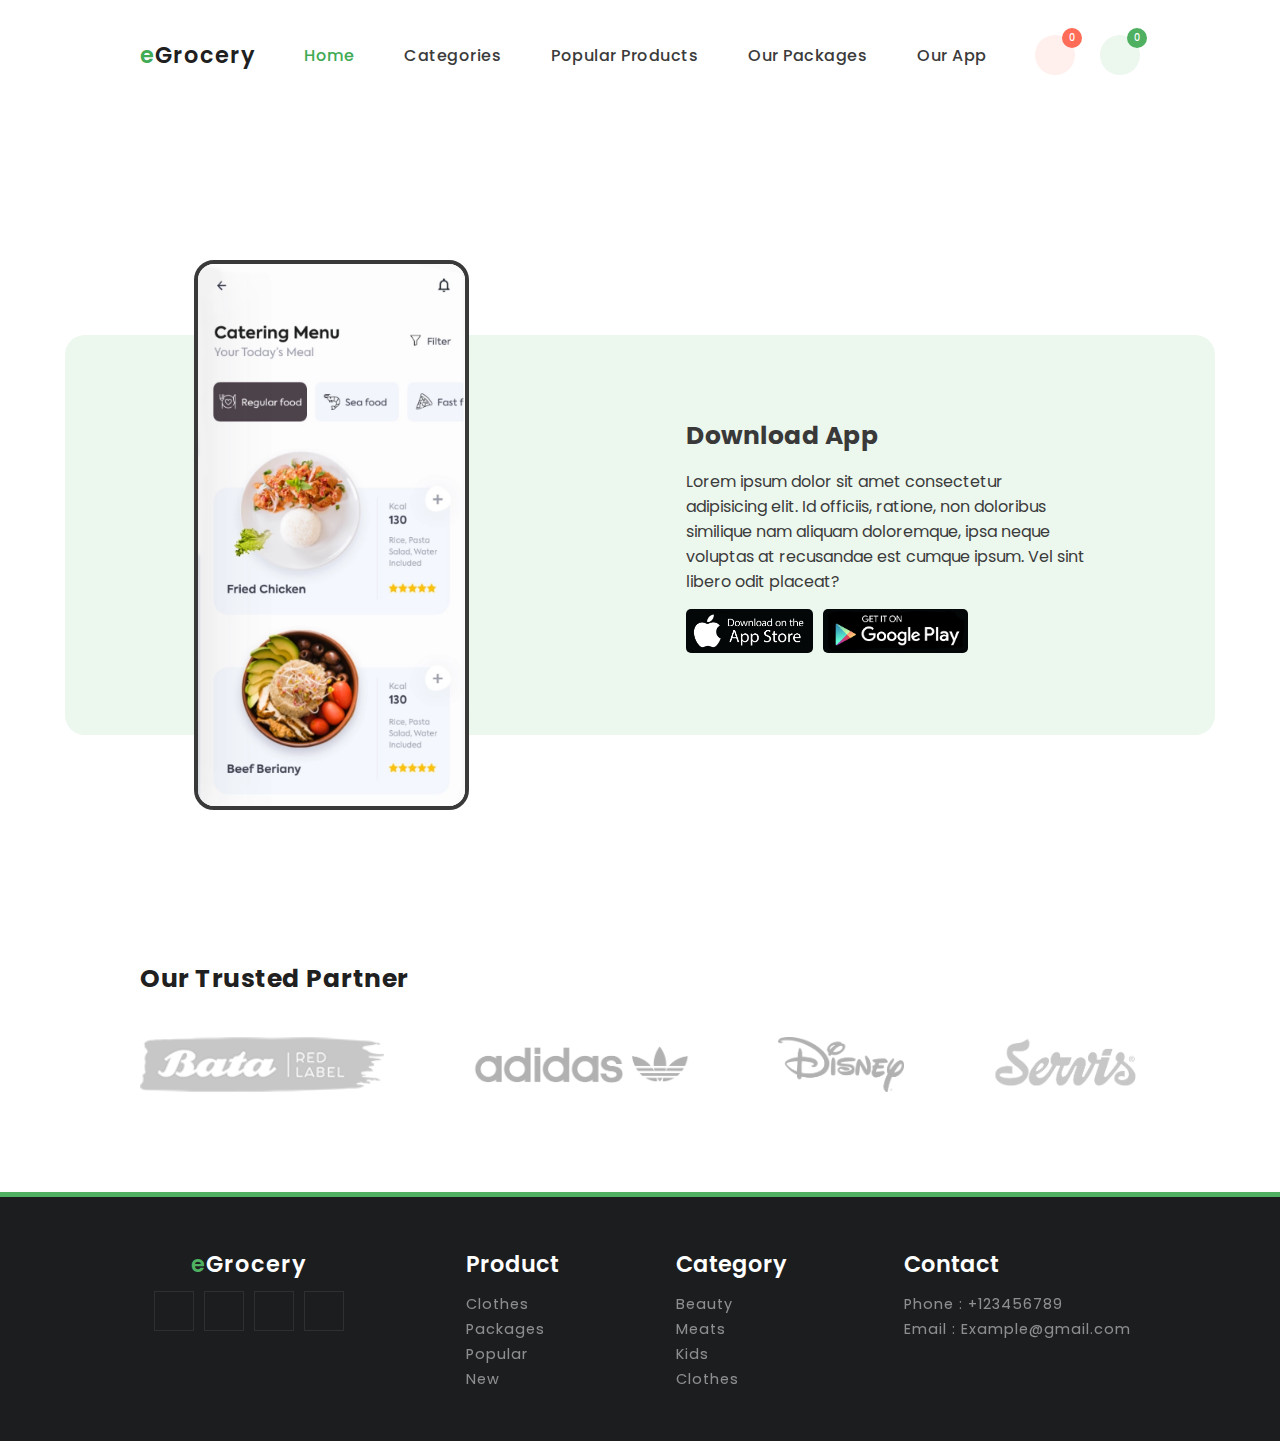
<file: app.html>
<html>
<head>
<meta charset="utf-8">
<meta name="viewport" content="width=device-width, initial-scale=1.0">
<!--==Title==================================-->
<title>eGrocery Store</title>
<!--==Stylesheet=============================-->
<link rel="stylesheet" type="text/css" href="style.css"/>
<!--==Fav-icon===============================-->
<link rel="shortcut icon" href="images/fav-icon.png"/>
<!--==Using-Font-Awesome=====================-->
<link rel="stylesheet" href="https://pro.fontawesome.com/releases/v5.10.0/css/all.css" integrity="sha384-AYmEC3Yw5cVb3ZcuHtOA93w35dYTsvhLPVnYs9eStHfGJvOvKxVfELGroGkvsg+p" crossorigin="anonymous"/>
<!--==Import-Font-Family======================-->
<link rel="preconnect" href="https://fonts.googleapis.com">
<link rel="preconnect" href="https://fonts.gstatic.com" crossorigin>
<link href="https://fonts.googleapis.com/css2?family=Poppins:ital,wght@0,100;0,200;0,300;0,400;0,500;0,600;0,700;0,800;0,900;1,100;1,200;1,300;1,400;1,500;1,600;1,700;1,800;1,900&display=swap" rel="stylesheet">
</head>
<body>
    <!--==Navigation================================-->
    <nav class="navigation">
        <!--logo-------->
        <a href="index.html" class="logo">
            <span>e</span>Grocery
        </a>
        <!--menu-btn---->
        <input type="checkbox" class="menu-btn" id="menu-btn">
        <label for="menu-btn" class="menu-icon">
            <span class="nav-icon"></span>
        </label>
        <!--menu-------->
        <ul class="menu">
            <li><a href="index.html" class="active">Home</a></li>
            <li><a href="category.html">Categories</a></li>
            <li><a href="popular.html">Popular Products</a></li>
            <li><a href="packages.html">Our Packages</a></li>
            <li><a href="app.html">Our App</a></li>
        </ul>
        <!--right-nav-(cart-like)-->
        <div class="right-nav">
            <!--like----->
            <a href="#" class="like">
                <i class="far fa-heart"></i>
                <span>0</span>
            </a>
            <!--cart----->
            <a href="#" class="cart">
                <i class="fas fa-shopping-cart"></i>
                <span>0</span>
            </a>
        </div>
    </nav>
    <!--nav-end--------------------->
    <!--==download-app====================================-->
    <section id="download-app">
        <!--img----------------------->
        <div class="app-img">
            <img alt="app" src="mobile-app.png">
        </div>
        <!--text---------------------->
        <div class="download-app-text">
            <strong>Download App</strong>
            <p>Lorem ipsum dolor sit amet consectetur adipisicing elit. Id officiis, ratione, non doloribus similique nam aliquam doloremque, ipsa neque voluptas at recusandae est cumque ipsum. Vel sint libero odit placeat?</p>
            <!--btns------->
            <div class="download-btns">
                <a href="#"><img alt="" src="appstore-btn.png"></a>
                <a href="#"><img alt="" src="googleplay-btn.png"></a>
            </div>
        </div>
    </section>
    <!--download-app-section-end------------------------->
     <!--==Partnre-logo================================-->
     <section id="partner">
        <!--heading------------>
        <div class="partner-heading">
            <h3>Our Trusted Partner</h3>
        </div>
        <!--logo-container----->
        <div class="logo-container">
            <img alt="logo" src="logo-1.png">
            <img alt="logo" src="logo-2.png">
            <img alt="logo" src="logo-3.png">
            <img alt="logo" src="logo-4.png">
        </div>
    </section>
    <!--logo-section-end--------------------->

    <!--==Footer=============================================-->
    <footer>
        <div class="footer-container">
            <!--logo-container------>
            <div class="footer-logo">
                <a href="#"><span>e</span>Grocery</a>
                <!--social----->
                <div class="footer-social">
                    <a href="#"><i class="fab fa-facebook-f"></i></a>
                    <a href="#"><i class="fab fa-twitter"></i></a>
                    <a href="#"><i class="fab fa-instagram"></i></a>
                    <a href="#"><i class="fab fa-youtube"></i></a>
                </div>
            </div>
            <!--links------------------------->
        <div class="footer-links">
            <strong>Product</strong>
            <ul>
                <li><a href="#">Clothes</a></li>
                <li><a href="#">Packages</a></li>
                <li><a href="#">Popular</a></li>
                <li><a href="#">New</a></li>
            </ul>
        </div>
        <!--links------------------------->
        <div class="footer-links">
            <strong>Category</strong>
            <ul>
                <li><a href="#">Beauty</a></li>
                <li><a href="#">Meats</a></li>
                <li><a href="#">Kids</a></li>
                <li><a href="#">Clothes</a></li>
            </ul>
        </div>
        <!--links-------------------------->
        <div class="footer-links">
            <strong>Contact</strong>
            <ul>
                <li><a href="#">Phone : +123456789</a></li>
                <li><a href="#">Email : Example@gmail.com</a></li>
            </ul>
        </div>
        </div>
    </footer>
</body>
</html>
</file>
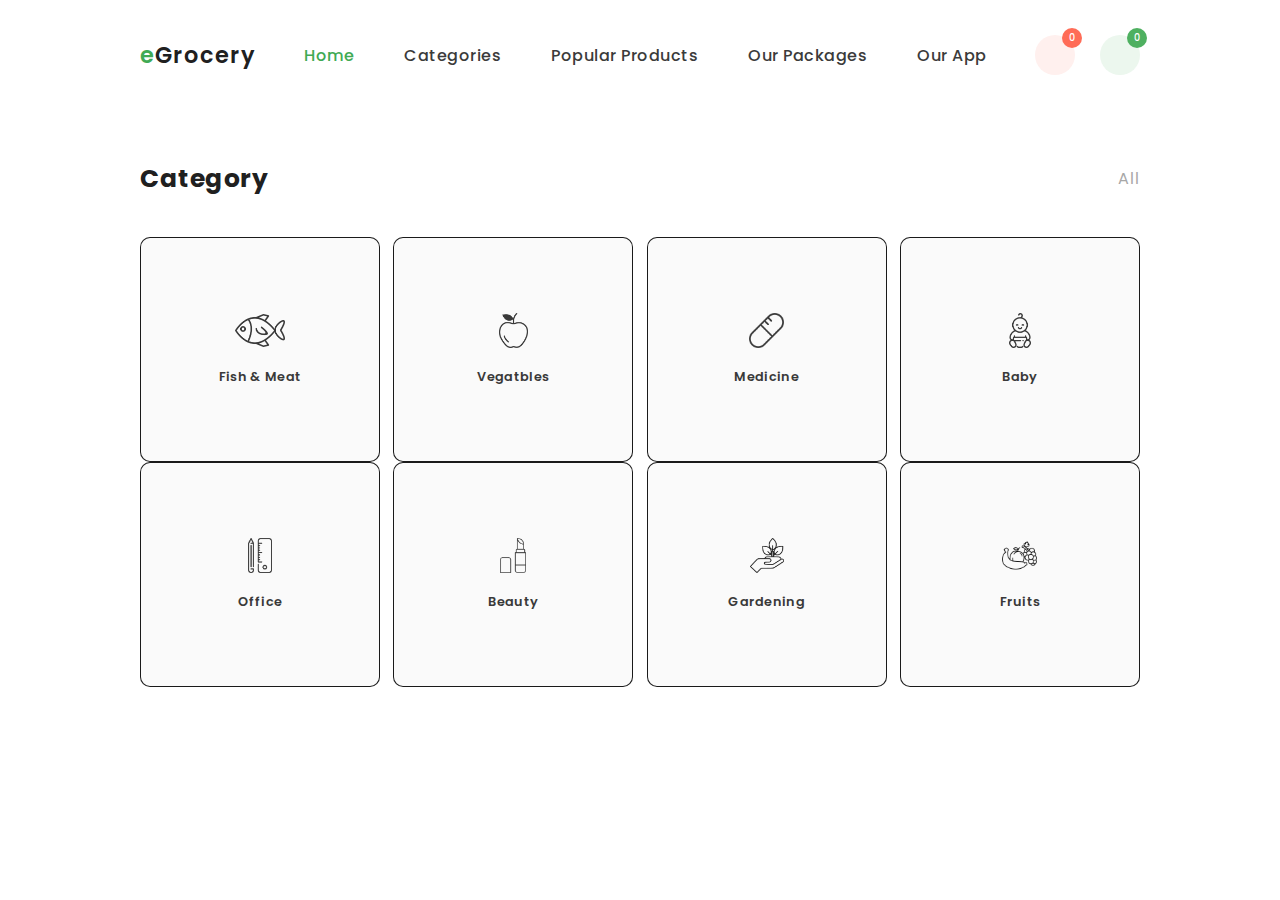
<file: category.html>
<html>
<head>
<meta charset="utf-8">
<meta name="viewport" content="width=device-width, initial-scale=1.0">
<!--==Title==================================-->
<title>eGrocery Store</title>
<!--==Stylesheet=============================-->
<link rel="stylesheet" type="text/css" href="style.css"/>
<!--==Fav-icon===============================-->
<link rel="shortcut icon" href="images/fav-icon.png"/>
<!--==Using-Font-Awesome=====================-->
<link rel="stylesheet" href="https://pro.fontawesome.com/releases/v5.10.0/css/all.css" integrity="sha384-AYmEC3Yw5cVb3ZcuHtOA93w35dYTsvhLPVnYs9eStHfGJvOvKxVfELGroGkvsg+p" crossorigin="anonymous"/>
<!--==Import-Font-Family======================-->
<link rel="preconnect" href="https://fonts.googleapis.com">
<link rel="preconnect" href="https://fonts.gstatic.com" crossorigin>
<link href="https://fonts.googleapis.com/css2?family=Poppins:ital,wght@0,100;0,200;0,300;0,400;0,500;0,600;0,700;0,800;0,900;1,100;1,200;1,300;1,400;1,500;1,600;1,700;1,800;1,900&display=swap" rel="stylesheet">
</head>
<body>
    <nav class="navigation">
        <!--logo-------->
        <a href="index.html" class="logo">
            <span>e</span>Grocery
        </a>
        <!--menu-btn---->
        <input type="checkbox" class="menu-btn" id="menu-btn">
        <label for="menu-btn" class="menu-icon">
            <span class="nav-icon"></span>
        </label>
        <!--menu-------->
        <ul class="menu">
            <li><a href="index.html" class="active">Home</a></li>
            <li><a href="category.html">Categories</a></li>
            <li><a href="popular.html">Popular Products</a></li>
            <li><a href="packages.html">Our Packages</a></li>
            <li><a href="app.html">Our App</a></li>
        </ul>
        <!--right-nav-(cart-like)-->
        <div class="right-nav">
            <!--like----->
            <a href="#" class="like">
                <i class="far fa-heart"></i>
                <span>0</span>
            </a>
            <!--cart----->
            <a href="#" class="cart">
                <i class="fas fa-shopping-cart"></i>
                <span>0</span>
            </a>
        </div>
    </nav>
     <!--==category=========================================-->
     <section id="category">
        <!--heading---------------->
        <div class="category-heading">
            <h2>Category</h2>
            <span>All</span>
        </div>
        <!--box-container---------->
        <div class="category-container">
            <!--box---------------->
            <a href="#" class="category-box">
                <img alt="Fish" src="fish.png">
                <span>Fish & Meat</span>
            </a>
            <!--box---------------->
            <a href="#" class="category-box">
                <img alt="Fish" src="Vegetables.png">
                <span>Vegatbles</span>
            </a>
            <!--box---------------->
            <a href="#" class="category-box">
                <img alt="Fish" src="medicine.png">
                <span>Medicine</span>
            </a>
            <!--box---------------->
            <a href="#" class="category-box">
                <img alt="Fish" src="baby.png">
                <span>Baby</span>
            </a>
            <!--box---------------->
            <a href="#" class="category-box">
                <img alt="Fish" src="office.png">
                <span>Office</span>
            </a>
            <!--box---------------->
            <a href="#" class="category-box">
                <img alt="Fish" src="beauty.png">
                <span>Beauty</span>
            </a>
            <!--box---------------->
            <a href="#" class="category-box">
                <img alt="Fish" src="Gardening.png">
                <span>Gardening</span>
            </a>
            <a href="#" class="category-box">
                <img alt="Fish" src="fruits.png">
                <span>Fruits</span>
            </a>
        </div>
        
    </section>
    <!--category-end----------------------------------->
</body>
</html>
</file>
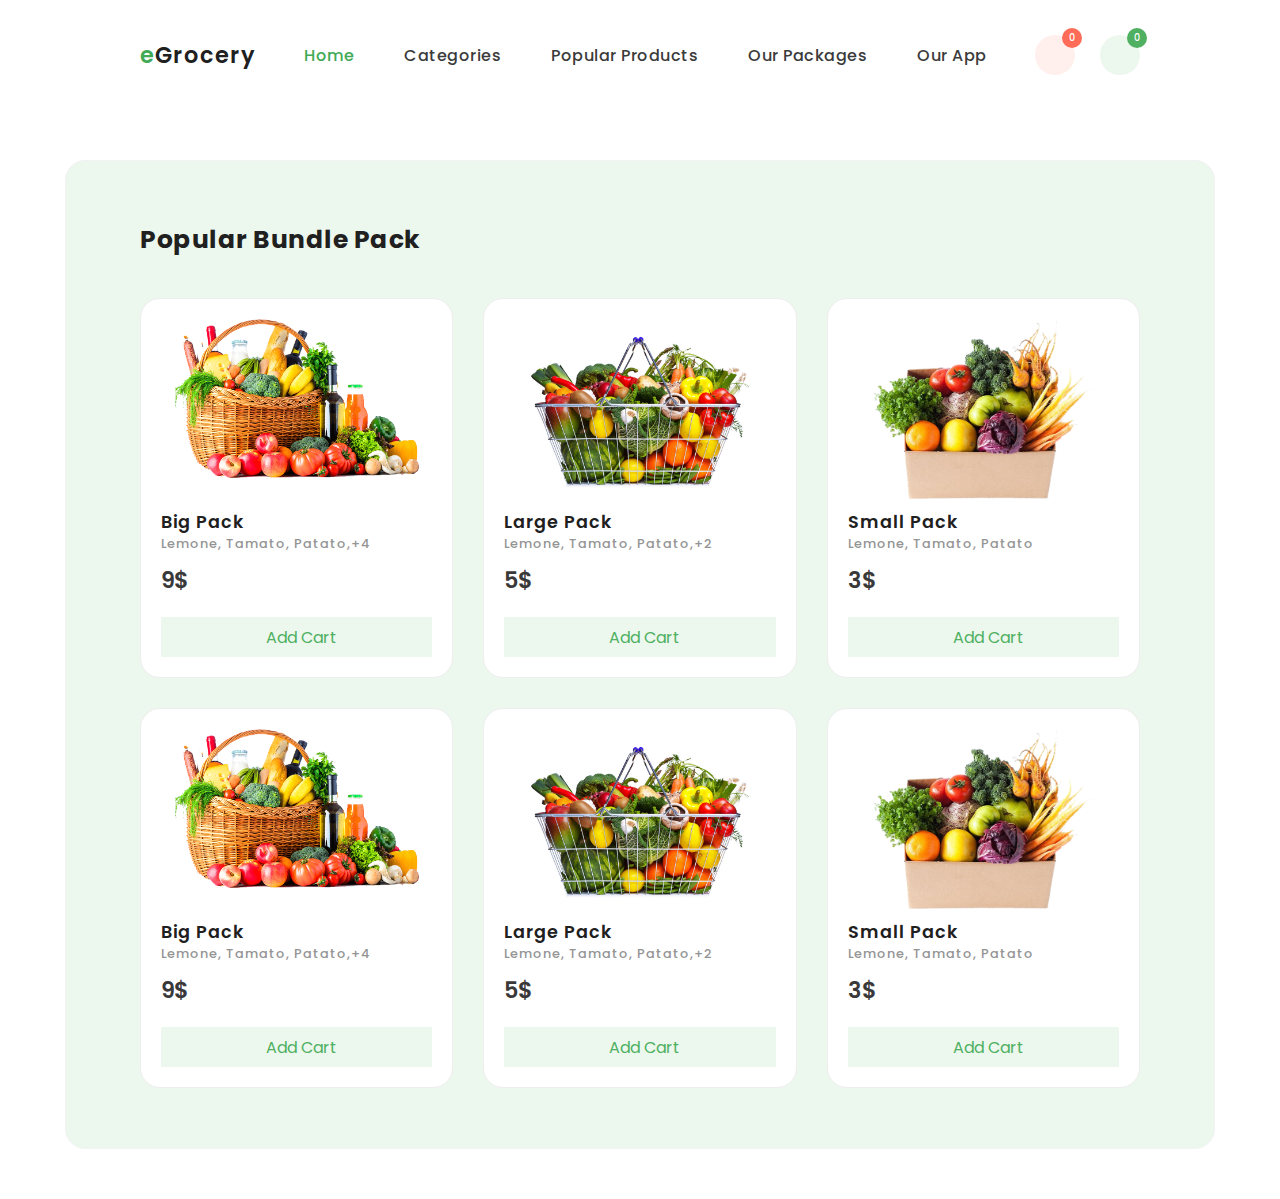
<file: packages.html>
<html>
<head>
<meta charset="utf-8">
<meta name="viewport" content="width=device-width, initial-scale=1.0">
<!--==Title==================================-->
<title>eGrocery Store</title>
<!--==Stylesheet=============================-->
<link rel="stylesheet" type="text/css" href="style.css"/>
<!--==Fav-icon===============================-->
<link rel="shortcut icon" href="images/fav-icon.png"/>
<!--==Using-Font-Awesome=====================-->
<link rel="stylesheet" href="https://pro.fontawesome.com/releases/v5.10.0/css/all.css" integrity="sha384-AYmEC3Yw5cVb3ZcuHtOA93w35dYTsvhLPVnYs9eStHfGJvOvKxVfELGroGkvsg+p" crossorigin="anonymous"/>
<!--==Import-Font-Family======================-->
<link rel="preconnect" href="https://fonts.googleapis.com">
<link rel="preconnect" href="https://fonts.gstatic.com" crossorigin>
<link href="https://fonts.googleapis.com/css2?family=Poppins:ital,wght@0,100;0,200;0,300;0,400;0,500;0,600;0,700;0,800;0,900;1,100;1,200;1,300;1,400;1,500;1,600;1,700;1,800;1,900&display=swap" rel="stylesheet">
</head>
<body>
    <!--==Navigation================================-->
    <nav class="navigation">
        <!--logo-------->
        <a href="index.html" class="logo">
            <span>e</span>Grocery
        </a>
        <!--menu-btn---->
        <input type="checkbox" class="menu-btn" id="menu-btn">
        <label for="menu-btn" class="menu-icon">
            <span class="nav-icon"></span>
        </label>
        <!--menu-------->
        <ul class="menu">
            <li><a href="index.html" class="active">Home</a></li>
            <li><a href="category.html">Categories</a></li>
            <li><a href="popular.html">Popular Products</a></li>
            <li><a href="packages.html">Our Packages</a></li>
            <li><a href="app.html">Our App</a></li>
        </ul>
        <!--right-nav-(cart-like)-->
        <div class="right-nav">
            <!--like----->
            <a href="#" class="like">
                <i class="far fa-heart"></i>
                <span>0</span>
            </a>
            <!--cart----->
            <a href="#" class="cart">
                <i class="fas fa-shopping-cart"></i>
                <span>0</span>
            </a>
        </div>
    </nav>
    <!--nav-end--------------------->
    <!--Popular-bundle-pack===================================-->
    <section id="popular-bundle-pack">
        <!--heading-------------->
        <div class="product-heading">
            <h3>Popular Bundle Pack</h3>
        </div>
        <!--box-container------>
        <div class="product-container">
            <!--box---------->
            <div class="product-box">
                <img alt="pack" src="pack1.png">
                <strong>Big Pack</strong>
                <span class="quantity">Lemone, Tamato, Patato,+4</span>
                <span class="price">9$</span>
                <!--cart-btn------->
                <a href="#" class="cart-btn">
                    <i class="fas fa-shopping-bag"></i> Add Cart
                </a>
                <!--like-btn------->
                <a href="#" class="like-btn">
                    <i class="far fa-heart"></i>
                </a>
            </div>
            <!--box---------->
            <div class="product-box">
                <img alt="apple" src="pack2.jpg">
                <strong>Large Pack</strong>
                <span class="quantity">Lemone, Tamato, Patato,+2</span>
                <span class="price">5$</span>
                <!--cart-btn------->
                <a href="#" class="cart-btn">
                    <i class="fas fa-shopping-bag"></i> Add Cart
                </a>
                <!--like-btn------->
                <a href="#" class="like-btn">
                    <i class="far fa-heart"></i>
                </a>
            </div>
            <!--box---------->
            <div class="product-box">
                <img alt="apple" src="pack3.png">
                <strong>Small Pack</strong>
                <span class="quantity">Lemone, Tamato, Patato</span>
                <span class="price">3$</span>
                <!--cart-btn------->
                <a href="#" class="cart-btn">
                    <i class="fas fa-shopping-bag"></i> Add Cart
                </a>
                <!--like-btn------->
                <a href="#" class="like-btn">
                    <i class="far fa-heart"></i>
                </a>
            </div>
            <!--box---------->
            <div class="product-box">
                <img alt="pack" src="pack1.png">
                <strong>Big Pack</strong>
                <span class="quantity">Lemone, Tamato, Patato,+4</span>
                <span class="price">9$</span>
                <!--cart-btn------->
                <a href="#" class="cart-btn">
                    <i class="fas fa-shopping-bag"></i> Add Cart
                </a>
                <!--like-btn------->
                <a href="#" class="like-btn">
                    <i class="far fa-heart"></i>
                </a>
            </div>
            <!--box---------->
            <div class="product-box">
                <img alt="apple" src="pack2.jpg">
                <strong>Large Pack</strong>
                <span class="quantity">Lemone, Tamato, Patato,+2</span>
                <span class="price">5$</span>
                <!--cart-btn------->
                <a href="#" class="cart-btn">
                    <i class="fas fa-shopping-bag"></i> Add Cart
                </a>
                <!--like-btn------->
                <a href="#" class="like-btn">
                    <i class="far fa-heart"></i>
                </a>
            </div>
            <!--box---------->
            <div class="product-box">
                <img alt="apple" src="pack3.png">
                <strong>Small Pack</strong>
                <span class="quantity">Lemone, Tamato, Patato</span>
                <span class="price">3$</span>
                <!--cart-btn------->
                <a href="#" class="cart-btn">
                    <i class="fas fa-shopping-bag"></i> Add Cart
                </a>
                <!--like-btn------->
                <a href="#" class="like-btn">
                    <i class="far fa-heart"></i>
                </a>
            </div>
        </div>
    </section>
    <!--popular-bundle-pack-end-------------------------------->
</file>
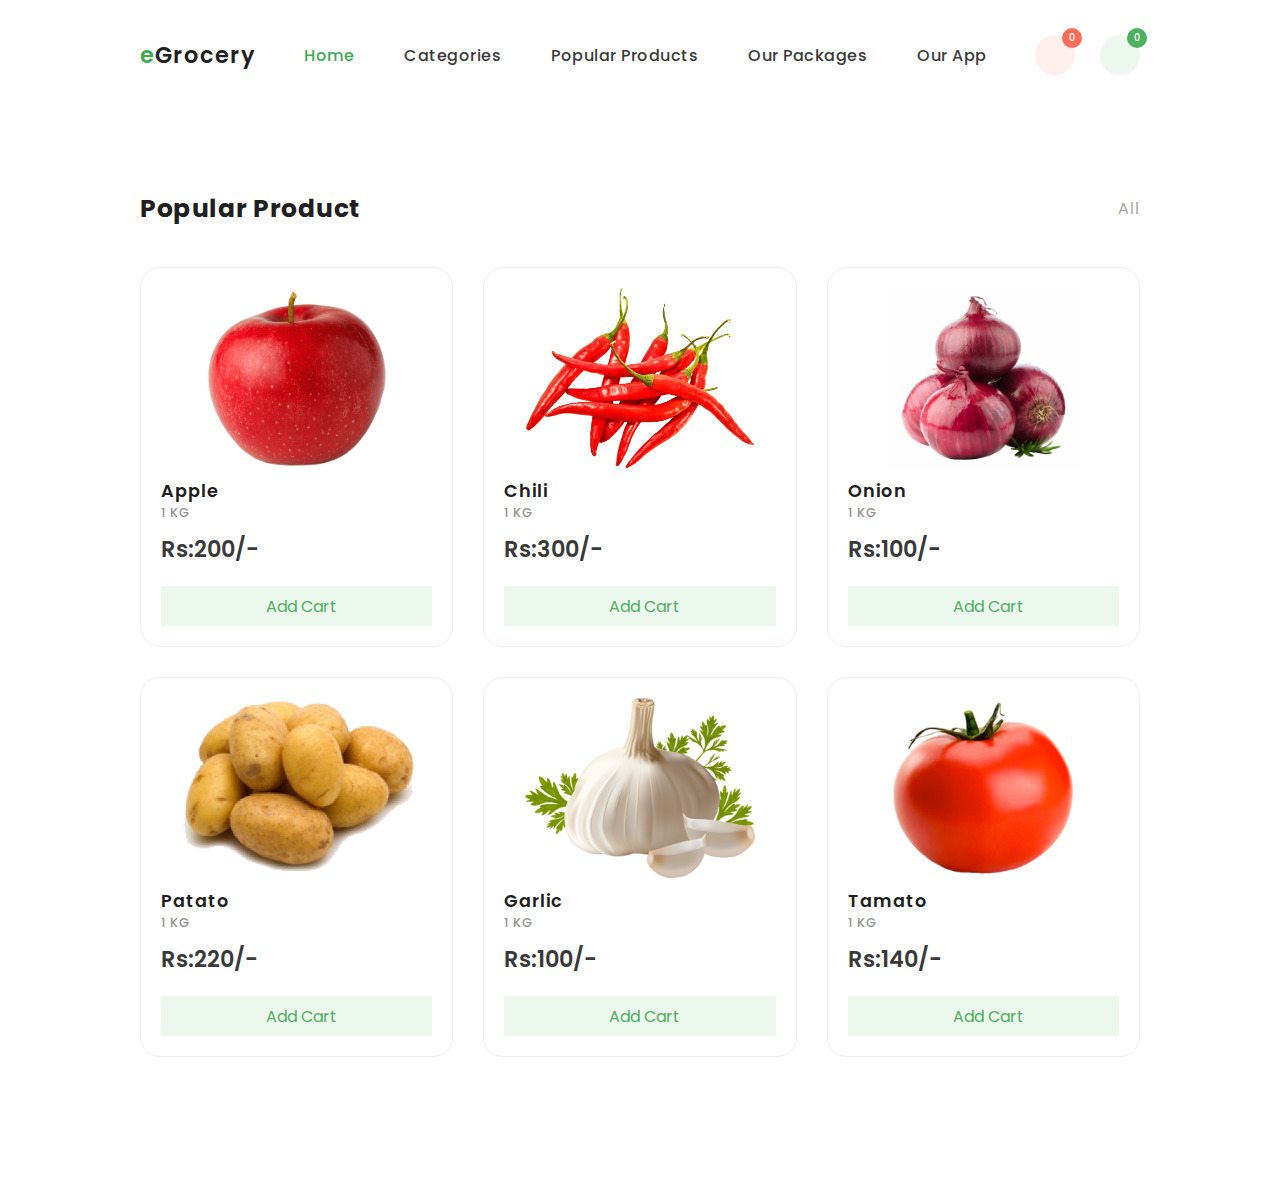
<file: popular.html>
<html>
<head>
<meta charset="utf-8">
<meta name="viewport" content="width=device-width, initial-scale=1.0">
<!--==Title==================================-->
<title>eGrocery Store</title>
<!--==Stylesheet=============================-->
<link rel="stylesheet" type="text/css" href="style.css"/>
<!--==Fav-icon===============================-->
<link rel="shortcut icon" href="images/fav-icon.png"/>
<!--==Using-Font-Awesome=====================-->
<link rel="stylesheet" href="https://pro.fontawesome.com/releases/v5.10.0/css/all.css" integrity="sha384-AYmEC3Yw5cVb3ZcuHtOA93w35dYTsvhLPVnYs9eStHfGJvOvKxVfELGroGkvsg+p" crossorigin="anonymous"/>
<!--==Import-Font-Family======================-->
<link rel="preconnect" href="https://fonts.googleapis.com">
<link rel="preconnect" href="https://fonts.gstatic.com" crossorigin>
<link href="https://fonts.googleapis.com/css2?family=Poppins:ital,wght@0,100;0,200;0,300;0,400;0,500;0,600;0,700;0,800;0,900;1,100;1,200;1,300;1,400;1,500;1,600;1,700;1,800;1,900&display=swap" rel="stylesheet">
</head>
<body>
    <!--==Navigation================================-->
    <nav class="navigation">
        <!--logo-------->
        <a href="index.html" class="logo">
            <span>e</span>Grocery
        </a>
        <!--menu-btn---->
        <input type="checkbox" class="menu-btn" id="menu-btn">
        <label for="menu-btn" class="menu-icon">
            <span class="nav-icon"></span>
        </label>
        <!--menu-------->
        <ul class="menu">
            <li><a href="index.html" class="active">Home</a></li>
            <li><a href="category.html">Categories</a></li>
            <li><a href="popular.html">Popular Products</a></li>
            <li><a href="packages.html">Our Packages</a></li>
            <li><a href="app.html">Our App</a></li>
        </ul>
        <!--right-nav-(cart-like)-->
        <div class="right-nav">
            <!--like----->
            <a href="#" class="like">
                <i class="far fa-heart"></i>
                <span>0</span>
            </a>
            <!--cart----->
            <a href="#" class="cart">
                <i class="fas fa-shopping-cart"></i>
                <span>0</span>
            </a>
        </div>
    </nav>
    <!--nav-end--------------------->
    <!--==Products====================================-->
    <section id="popular-product">
        <!--heading----------->
        <div class="product-heading">
            <h3>Popular Product</h3>
            <span>All</span>
        </div>
        <!--box-container------>
        <div class="product-container">
            <!--box---------->
            <div class="product-box">
                <img alt="apple" src="apple.png">
                <strong>Apple</strong>
                <span class="quantity">1 KG</span>
                <span class="price">Rs:200/-</span>
                <!--cart-btn------->
                <a href="#" class="cart-btn">
                    <i class="fas fa-shopping-bag"></i> Add Cart
                </a>
                <!--like-btn------->
                <a href="#" class="like-btn">
                    <i class="far fa-heart"></i>
                </a>
            </div>
            <!--box---------->
            <div class="product-box">
                <img alt="apple" src="chili.png">
                <strong>Chili</strong>
                <span class="quantity">1 KG</span>
                <span class="price">Rs:300/-</span>
                <!--cart-btn------->
                <a href="#" class="cart-btn">
                    <i class="fas fa-shopping-bag"></i> Add Cart
                </a>
                <!--like-btn------->
                <a href="#" class="like-btn">
                    <i class="far fa-heart"></i>
                </a>
            </div>
            <!--box---------->
            <div class="product-box">
                <img alt="apple" src="onion.png">
                <strong>Onion</strong>
                <span class="quantity">1 KG</span>
                <span class="price">Rs:100/-</span>
                <!--cart-btn------->
                <a href="#" class="cart-btn">
                    <i class="fas fa-shopping-bag"></i> Add Cart
                </a>
                <!--like-btn------->
                <a href="#" class="like-btn">
                    <i class="far fa-heart"></i>
                </a>
            </div>
            <!--box---------->
            <div class="product-box">
                <img alt="apple" src="patato.png">
                <strong>Patato</strong>
                <span class="quantity">1 KG</span>
                <span class="price">Rs:220/-</span>
                <!--cart-btn------->
                <a href="#" class="cart-btn">
                    <i class="fas fa-shopping-bag"></i> Add Cart
                </a>
                <!--like-btn------->
                <a href="#" class="like-btn">
                    <i class="far fa-heart"></i>
                </a>
            </div>
            <!--box---------->
            <div class="product-box">
                <img alt="apple" src="garlic.png">
                <strong>Garlic</strong>
                <span class="quantity">1 KG</span>
                <span class="price">Rs:100/-</span>
                <!--cart-btn------->
                <a href="#" class="cart-btn">
                    <i class="fas fa-shopping-bag"></i> Add Cart
                </a>
                <!--like-btn------->
                <a href="#" class="like-btn">
                    <i class="far fa-heart"></i>
                </a>
            </div>
            <!--box---------->
            <div class="product-box">
                <img alt="apple" src="tamato.png">
                <strong>Tamato</strong>
                <span class="quantity">1 KG</span>
                <span class="price">Rs:140/-</span>
                <!--cart-btn------->
                <a href="#" class="cart-btn">
                    <i class="fas fa-shopping-bag"></i> Add Cart
                </a>
                <!--like-btn------->
                <a href="#" class="like-btn">
                    <i class="far fa-heart"></i>
                </a>
            </div>
        </div>
    </section>
    <!--popular-product-end--------------------->
</body>
</html>
</file>
<file: style.css>
*{
    font-family: poppins;
    margin: 0px;
    padding: 0px;
    box-sizing: border-box;
    scroll-behavior: smooth;
}
ul{
    list-style: none;
}
a{
    text-decoration: none;
}
body{
    margin: 0px;
    padding: 0px;
    font-family: poppins;
}
 
::selection{
color:#ffffff;
background-color:#40aa54;}
 
/*==Navigation=====================================*/
.navigation{
    display: flex;
    justify-content: space-between;
    align-items: center;
    padding: 35px;
    max-width: 1070px;
    width: 100%;
    margin: auto;
}
.menu{
    display: flex;
}
.menu li a{
    padding: 3px 10px;
    margin: 0px 15px;
    color: #3b3b3b;
    font-weight: 500;
    letter-spacing: 0.5px;
    transition: all ease 0.3s;
}
.logo{
    font-size: 1.4rem;
    font-weight: 600;
    letter-spacing: 1px;
    color: #202020;
}
.logo span{
    color: #40aa54;
}
.right-nav{
    display: grid;
    grid-template-columns: auto auto;
    grid-gap: 25px;
}
.right-nav a{
    width:40px;
    height: 40px;
    display: flex;
    justify-content: center;
    align-items: center;
    border-radius: 50%;
    position: relative;
}
.right-nav .like{
    background-color: #fff0ee;
    color: #ff6c57;
}
.right-nav .cart{
    background-color: #ecf7ee;
    color: #4eb060;
}
.right-nav a span{
    position: absolute;
    top: -7px;
    right: -7px;
    width:20px;
    height: 20px;
    display: flex;
    justify-content: center;
    align-items: center;
    border-radius: 50%;
    color: #ffffff;
    font-size: 0.6rem;
    font-weight: 500;
}
.right-nav .like span{
    background-color: #ff6c57;
}
.right-nav .cart span{
    background-color: #4eb060;
}
.menu li a:hover,
.menu .active{
    color: #40aa54;
    transition: all ease 0.3s;
}
 
/*==Search-Banner========================*/
#search-banner{
    max-width: 1250px;
    height: 500px;
    border-radius: 30px;
    background-color: #ecf7ee;
    margin: 10px auto;
    position: relative;
    overflow: hidden;
    background-image: url(../images/bg.png);
    background-repeat: no-repeat;
    background-size: 1000px;
    background-position: bottom right;
    padding: 20px;
    display: flex;
    align-items: center;
}
.bg-1{
    position: absolute;
    left: -50px;
    top: -150px;
    width: 300px;
    height: 300px;
    object-fit: contain;
    object-position: center;
}
.bg-2{
    position: absolute;
    left: 60%;
    transform: translateX(-60%);
    top: -75px;
    width: 150px;
    height: 150px;
    object-position: center;
    object-fit: contain;
}
.search-banner-text{
    display: flex;
    flex-direction: column;
    width: 500px;
    margin-left: 70px;
    position: relative;
}
.search-banner-text h1{
    font-size: 3rem;
    line-height: 55px;
    color: #202020;
}
.search-banner-text strong{
    color: #4eb060;
    font-size: 1.4rem;
    margin-top: 4px;
}
.search-box{
    background-color: #ffffff;
    height: 50px;
    display: flex;
    align-items: center;
    margin-top: 25px;
    padding: 0px 5px 0px 20px;
    border-radius: 30px;
}
.search-box i{
    font-size: 1.3rem;
    color: #3b3b3b;
    margin: 0px 10px;
}
.search-box .search-input{
    height: 40px;
    border: none;
    width: 100%;
    padding: 0px 10px;
    outline: none;
}
.search-box .search-btn{
    width:220px;
    height: 40px;
    border-radius: 30px;
    background-color: #4eb060;
    border: none;
    color: #ffffff;
    outline: none;
    cursor: pointer;
    transition: all ease 0.3s;
}
.search-box .search-btn:hover{
    background-color: #5ccf71;
    transition: all ease 0.3s;
}
/*==category================================*/
#category,
#popular-product,
#popular-bundle-pack,
#partner{
    display: flex;
    flex-direction: column;
    max-width: 1000px;
    margin: 50px auto;
}
.category-heading,
.product-heading,
.partner-heading{
    display: flex;
    justify-content: space-between;
    align-items: center;
}
.category-heading h2,
.product-heading h3,
.partner-heading h3{
    font-size: 1.56rem;
    font-weight: 700;
    color: #202020;
    letter-spacing: 0.5px;
}
.category-heading span,
.product-heading span{
    color: #a7a7a7;
    font-weight: 400;
    letter-spacing: 1px;
}
.category-container{
    display: flex;
    flex-wrap: wrap;
    justify-content: space-between;
    align-items: center;
    margin-top: 40px;
}
.category-box{
    display: flex;
    flex-direction: column;
    align-items: center;
    justify-content: center;
    background-color: #fafafa;
    border-radius: 10px;
    min-height: 225px;
    width: 240px;
    border: 1px solid rgba(0, 0, 0, 0.897);
}
.category-box img{
    height: 35px;
    width: 50px;
    object-fit: contain;
    object-position: center;
    transition: all ease 0.1s;
}
.category-box span{
    color: #393939;
    font-size: 0.8rem;
    margin-top: 20px;
    letter-spacing: 0.3px;
    font-weight: 600;
}
.category-box:hover img{
    transform: scale(1.1);
    transition: all ease 0.1s;
}
/*==popular-product========================*/
#popular-product{
    margin: 80px auto;
}
.product-container{
    display: grid;
    grid-template-columns: 1fr 1fr 1fr;
    grid-gap: 30px;
    align-items: center;
    margin: 40px 0px;
}
.product-box img{
    width: 90%;
    height: 180px;
    object-fit: contain;
    object-position: center;
    margin: auto;
}
.product-box{
    width: 100%;
    border: 1px solid #eeeeee;
    border-radius: 20px;
    background-color: #ffffff;
    padding: 20px;
    display: flex;
    flex-direction: column;
    position: relative;
}
.product-box strong{
    color: #202020;
    font-size: 1.1rem;
    letter-spacing: 1px;
    font-weight: 600;
    margin-top: 10px;
}
.product-box .quantity{
    color: #949494;
    font-size: 0.8rem;
    font-weight: 500;
    letter-spacing: 1px;
}
.product-box .price{
    margin-top: 10px;
    font-weight: 600;
    font-size: 1.4rem;
    color: #393939;
}
.product-box .cart-btn{
    width:100%;
    height: 40px;
    background-color: #ecf7ee;
    color: #4eb060;
    display: flex;
    justify-content: center;
    align-items: center;
    margin-top: 20px;
    transition: all ease 0.3s;
}
.product-box .cart-btn i{
    margin-right: 10px;
}
.product-box .cart-btn:hover{
    background-color: #4eb060;
    color: #ffffff;
    transition: all ease 0.3s;
}
.product-box .like-btn{
    position: absolute;
    right: 30px;
    top: 20px;
    color: #c9c9c9;
    font-size: 1.3rem;
}
 
/*==popular-bundle-pack==========================*/
#popular-bundle-pack{
    display: flex;
    flex-direction: column;
    justify-content: center;
    max-width: 1150px;
    margin: 50px auto;
    padding: 60px 0px 20px 0px;
    border-radius: 20px;
    background-color: #ecf7ee;
    border: 1px solid #f3f3f3;
    align-items: center;
}
.product-container,
.product-heading{
    max-width: 1000px;
    width: 100%;
}
/*==clients=========================================*/
#clients{
    display: flex;
    flex-direction: column;
    justify-content: center;
    align-items: center;
    background-color: #f6f6f656;
    padding: 80px 0px;
    margin: 40px 0px;
    border-top: 1px solid #f3f3f3;
    border-bottom: 1px solid #f3f3f3;
}
.client-heading h3{
    font-size: 1.56rem;
    color: #202020;
    font-weight: 700;
    letter-spacing: 0.5px;
}
.client-box-container{
    display: grid;
    grid-template-columns: 1fr 1fr 1fr;
    grid-gap: 20px;
    width: 90%;
    margin-top: 40px;
}
.client-box{
    background-color: #ffffff;
    padding: 30px 20px;
    border: 1px solid #f1f1f1;
    box-shadow: 2px 2px 50px rgba(0,0,0,0.05);
    border-radius: 0px 30px 0px 30px;
}
.client-profile{
    display: flex;
    align-items: center;
}
.client-profile img{
    width:40px;
    height: 40px;
    object-fit: cover;
    object-position: center;
    border-radius: 50%;
}
.profile-text{
    display: flex;
    flex-direction: column;
    margin-left: 10px;
}
.profile-text strong{
    color: #393939;
    font-size: 1rem;
    font-weight: 600;
}
.profile-text span{
    color: #949494;
    font-weight: 500;
    font-size: 0.9rem;
}
.rating{
    display: flex;
    margin: 10px 0px;
}
.rating i{
    color: #fdcc0d;
}
.client-box p{
    color: #7c7c7c;
}
/*==partner-logo=================================*/
#partner{
    margin: 100px auto;
}
.logo-container{
    display: flex;
    justify-content: space-between;
    margin-top: 40px;
}
.logo-container img{
    height: 55px;
    object-fit: contain;
    object-position: center;
    filter: grayscale(1);
    opacity: 0.3;
    transition: all ease 0.3s;
}
.logo-container img:hover{
    filter: grayscale(0);
    opacity: 1;
    transition: all ease 0.3s;
}
/*==Download-app===================================*/
#download-app{
    max-width:1150px;
    width: 100%;
    background-color: #ecf7ee;
    height: 400px;
    margin: 225px auto;
    border-radius: 20px;
    padding: 20px;
    display: flex;
    justify-content: space-around;
    align-items: center;
}
.app-img{
    width:275px;
    height: 550px;
    background-color: #ffffff;
    border: 4px solid #393939;
    border-radius: 20px;
    overflow: hidden;
}
.app-img img{
    width: 100%;
    height: 100%;
    object-fit: cover;
    object-position: top center;
}
.download-app-text{
    max-width:400px;
}
.download-app-text strong{
    color: #393939;
    font-size: 1.56rem;
}
.download-app-text p{
    color: #3b3b3b;
    margin: 15px 0px;
}
.download-btns{
    display: flex;
}
.download-btns a{
    height: 44px;
    display: flex;
    justify-content: center;
    align-items: center;
    margin-right: 10px;
    border-radius: 5px;
    overflow: hidden;
}
.download-btns a img{
    height: 100%;
    object-fit: cover;
    object-position: center;
}
/*==footer============================*/
footer{
    background-color: #1b1d1f;
    padding: 50px 20px;
    border-top: 5px solid #4eb060;
}
.footer-container{
    max-width: 1100px;
    margin: auto;
    display: flex;
    justify-content: space-around;
    align-items: flex-start;
}
.footer-logo{
    display: flex;
    flex-direction: column;
    justify-content: center;
    align-items: center;
}
.footer-logo a{
    color: #ffffff;
    font-size: 1.4rem;
    font-weight: 600;
    letter-spacing: 1px;
}
.footer-logo a span{
    color: #4eb060;
}
.footer-social{
    display: flex;
    margin-top: 10px;
}
.footer-social a{
    width:40px;
    height: 40px;
    display: flex;
    justify-content: center;
    align-items: center;
    color: #ffffff;
    border: 1px solid #ffffff15;
    font-size: 0.9rem;
    margin: 0px 5px;
    transition: all ease 0.3s;
}
.footer-social a:hover{
    background-color: #4eb060;
    transition: all ease 0.3s;
}
.footer-links strong{
    color: #ffffff;
    font-size: 1.4rem;
    font-weight: 600;
}
.footer-links ul{
    margin-top: 10px;
}
.footer-links ul li a{
    color: #ffffff;
    opacity: 0.5;
    margin: 4px 0px;
    font-size: 0.9rem;
    letter-spacing: 1px;
    transition: all ease 0.3s;
}
.footer-links li a:hover{
    opacity: 1;
    transition: all ease 0.3s;
}
/*==Making-Responsive===================================*/
.menu-icon,
.menu-btn{
    display: none;
}
@media(max-width:1280px){
    #search-banner{
        width:1150px;
    }
}
@media(max-width:1200px){
    #search-banner{
        width:90%;
        height: 500px;
    }
    #popular-bundle-pack,
    #popular-product,
    #download-app{
        width: 90%;
    }
    #popular-bundle-pack{
        padding: 50px 30px 0px 30px;
    }
}
@media(max-width:1050px){
    .bg-1{
        width: 150px;
        height: 150px;
        top: -20px;
    }
    #search-banner{
        background-size: 700px;
    }
    #category,
    #partner{
        width: 90%;
    }
}
@media(max-width:965px){
    .navigation{
        justify-content: space-between;
        height: 65px;
        padding: 35px 25px;
    }
    .logo{
        font-size: 1.2rem;
    }
    .navigation .menu{
        display: none;
        position: absolute;
        top: 65px;
        left: 0px;
        z-index: 100;
        background-color: #ffffff;
        width: 100%;
        padding: 0px;
        margin: 0px;
        border-bottom: 1px solid rgba(245,245,245);
    }
    .navigation .menu li{
        width: 100%;
        margin: 0px;
        padding: 0px;
    }
    .navigation .menu li a{
        width: 100%;
        height: 40px;
        display: flex;
        align-items: center;
        padding: 30px 20px;
        margin: 0px;
        border: 1px solid rgba(248,247,247,0.5);
    }
    .menu-icon{
        display: block;
    }
    .navigation .menu-icon{
        cursor: pointer;
        float: right;
        padding: 5px;
        position: relative;
        user-select: none;
        z-index: 2;
    }
    .navigation .menu-icon .nav-icon{
        background-color: #141414cc;
        display: block;
        height: 2px;
        width: 25px;
        position: relative;
        transition: background 0.2s ease-out;
    }
    .navigation .menu-icon .nav-icon::before,
    .navigation .menu-icon .nav-icon::after{
        background-color: #141414cc;
        content: '';
        display: block;
        position: absolute;
        width: 100%;
        height: 100%;
        transition: all ease-out 0.2s;
    }
    .navigation .menu-icon .nav-icon::before{
        top: 7px;
    }
    .navigation .menu-icon .nav-icon::after{
        top: -7px;
    }
    .navigation .menu-btn:checked ~ .menu-icon .nav-icon::before{
        transform: rotate(-45deg);
        top: 0px;
    }
    .navigation .menu-btn:checked ~ .menu-icon .nav-icon::after{
        transform: rotate(45deg);
        top: 0px;
    }
    .navigation .menu-btn:checked ~ .menu-icon .nav-icon{
        background-color: transparent;
    } 
    .navigation .menu-btn:checked ~ .menu{
        display: block;
    }   
 
    #search-banner{
        height: 400px;
        background-size: 500px;
    }
    .bg-2{
        width: 100px;
        height: 100px;
        top: -50px;
    }
    .category-container{
        flex-wrap: wrap;
        justify-content: center;
    }
    .category-box{
        margin: 10px;
    }
    .product-container{
        grid-template-columns: 1fr 1fr;
    }
    .client-box-container{
        grid-template-columns: 1fr 1fr;
    }
    .partner-heading{
        justify-content: center;
    }
    .logo-container{
        flex-wrap: wrap;
        justify-content: center;
    }
    .logo-container img{
        margin: 10px;
    }
    #download-app{
        flex-direction: column;
        height: 100%;
        background-color: transparent;
        margin-top: 0px;
        width: 90%;
        max-width: 100%;
    }
    .app-img{
        height: 450px;
        width: 220px;
    }
    .download-app-text{
        max-width: 100%;
        background-color: #ecf7ee;
        padding: 20px;
        border-radius: 20px;
        margin-top: 20px;
        display: flex;
        flex-direction: column;
        justify-content: center;
        align-items: center;
        text-align: center;
    }
    .footer-container{
        display: grid;
        grid-template-columns: 1fr 1fr;
    }
    .footer-links{
        text-align: center;
    }
}
@media(max-width:750px){
    #search-banner{
        height: 300px;
    }
    .search-banner-text{
        margin-left: 20px;
    }
    .search-banner-text h1{
        font-size: 2rem;
        line-height: 30px;
    }
    .bg-1{
        display: none;
    }
    .client-box-container{
        grid-template-columns: 1fr;
    }
}
@media(max-width:500px){
    #search-banner{
        height: 200px;
        background-size: 300px;
    }
    .search-banner-text{
        margin-left: 0px;
        max-width: 100%;
    }
    .search-banner-text h1{
        font-size: 1.3rem;
    }
    .search-box{
        width: 100%;
        max-width: 100%;
        height: 40px;
        padding-left: 10px;
    }
    .search-box i{
        font-size: 1rem;
    }
    .search-box .search-btn{
        height: 30px;
    }
    .category-container{
        display: grid;
        grid-template-columns: 1fr 1fr;
        grid-gap: 15px;
    }
    .category-box{
        width: 100%;
        margin: 0px;
    }
    .product-container{
        grid-template-columns: 1fr;
    }
    #popular-bundle-pack{
        padding: 30px 20px 0px 20px;
    }
    .footer-container{
        grid-template-columns: 1fr;
    }
    .footer-links{
        margin-top: 10px;
    }
}
@media(max-width:400px){
    .category-heading h2,
    .product-heading h3,
    .client-heading h3,
    .partner-heading h3{
        font-size: 1.2rem;
    }
}
@media(max-width:350px){
    .download-btns{
        flex-direction: column;
    }
    .download-btns a{
        margin: 4px 0px;
        width: 140px;
    }
    .download-btns a img{
        width: 100%;
    }
    .right-nav{
        grid-gap: 5px;
    }
}
</file>
